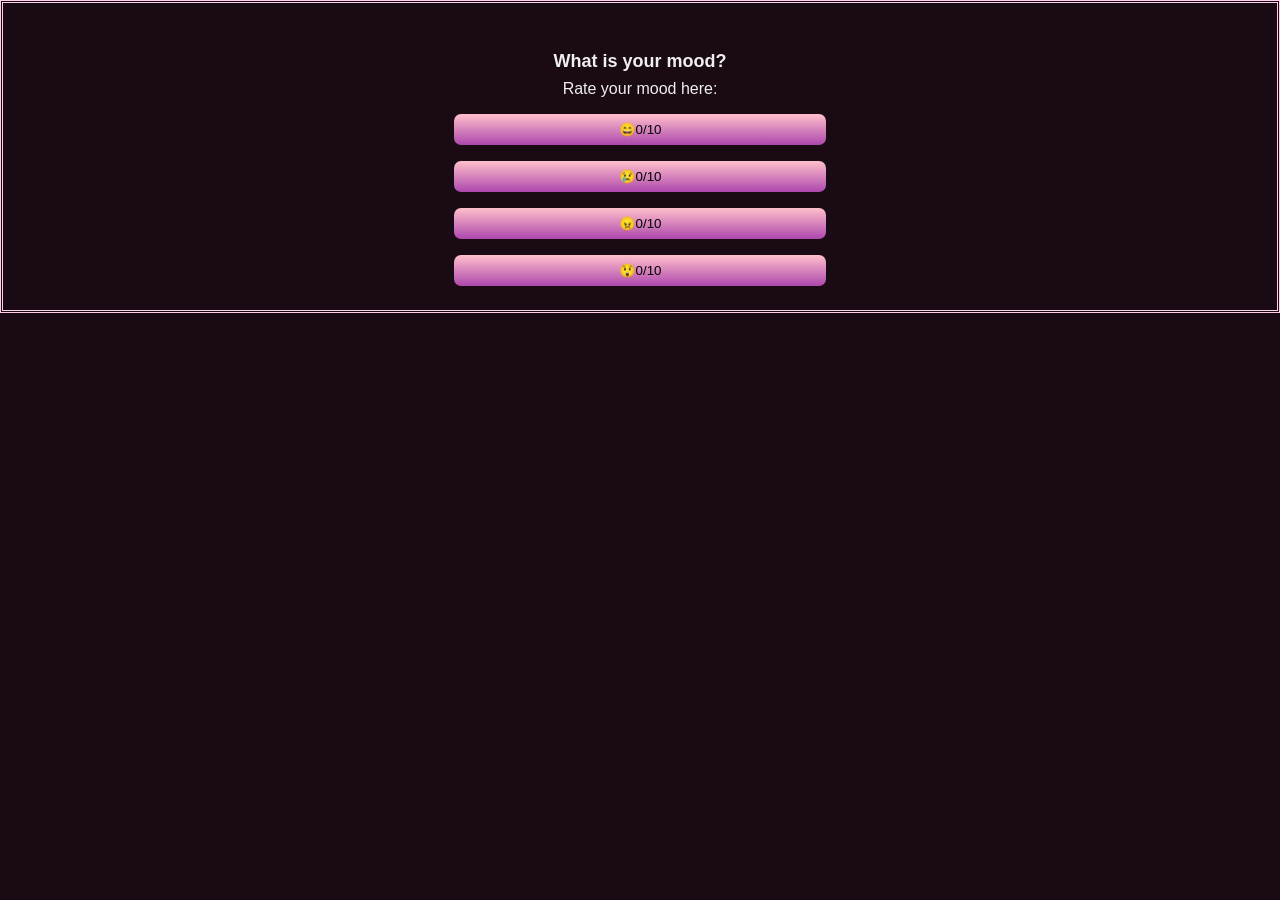
<file: 00-projects/01-Emoji-reactor/index.html>
<!DOCTYPE html>
<html lang="en">
<head>
    <meta charset="UTF-8">
    <meta name="viewport" content="width=device-width, initial-scale=1.0">
    <title>Mood meter</title>
    <link rel="stylesheet" href="pok.css">
</head>
<body>
    <main class="container">
        <h1 class="title">What is your mood?</h1>
        <p id="description">Rate your mood here:</p>
        <div class="button-container">
            <button class="emoji-btn" id="happy-btn" aria-label="happy-btn">
                <span>😄</span><span class="count">0/10</span>
            </button>
            <button class="emoji-btn" id="sad-btn" aria-label="sad-btn">
                <span>😢</span><span class="count">0/10</span>
            </button>
            <button class="emoji-btn" id="angry-btn" aria-label="angry-btn">
                <span>😠</span><span class="count">0/10</span>
            </button>
            <button class="emoji-btn" id="shock-btn" aria-label="shock-btn">
                <span>😲</span><span class="count">0/10</span>
            </button>
        </div>
    </main>
    <script src="script.js" defer></script>
</body>
</html>
</file>
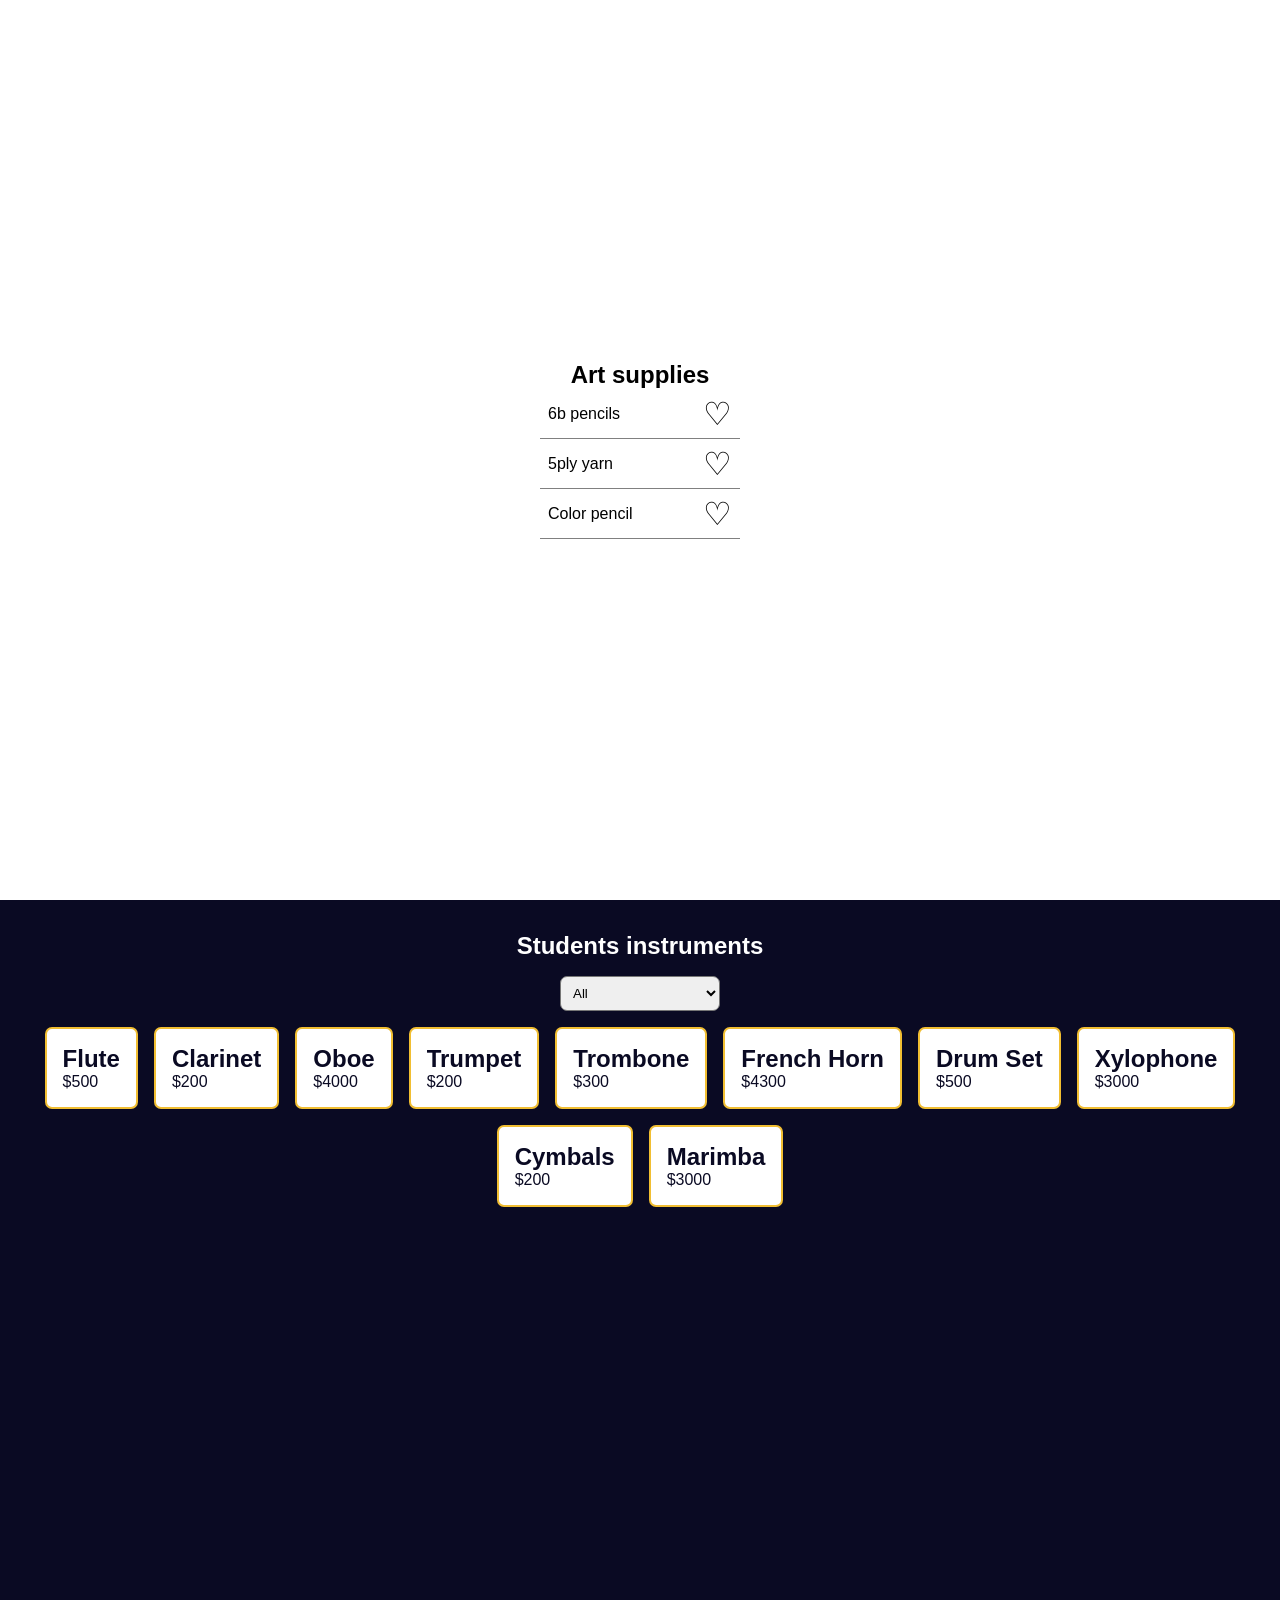
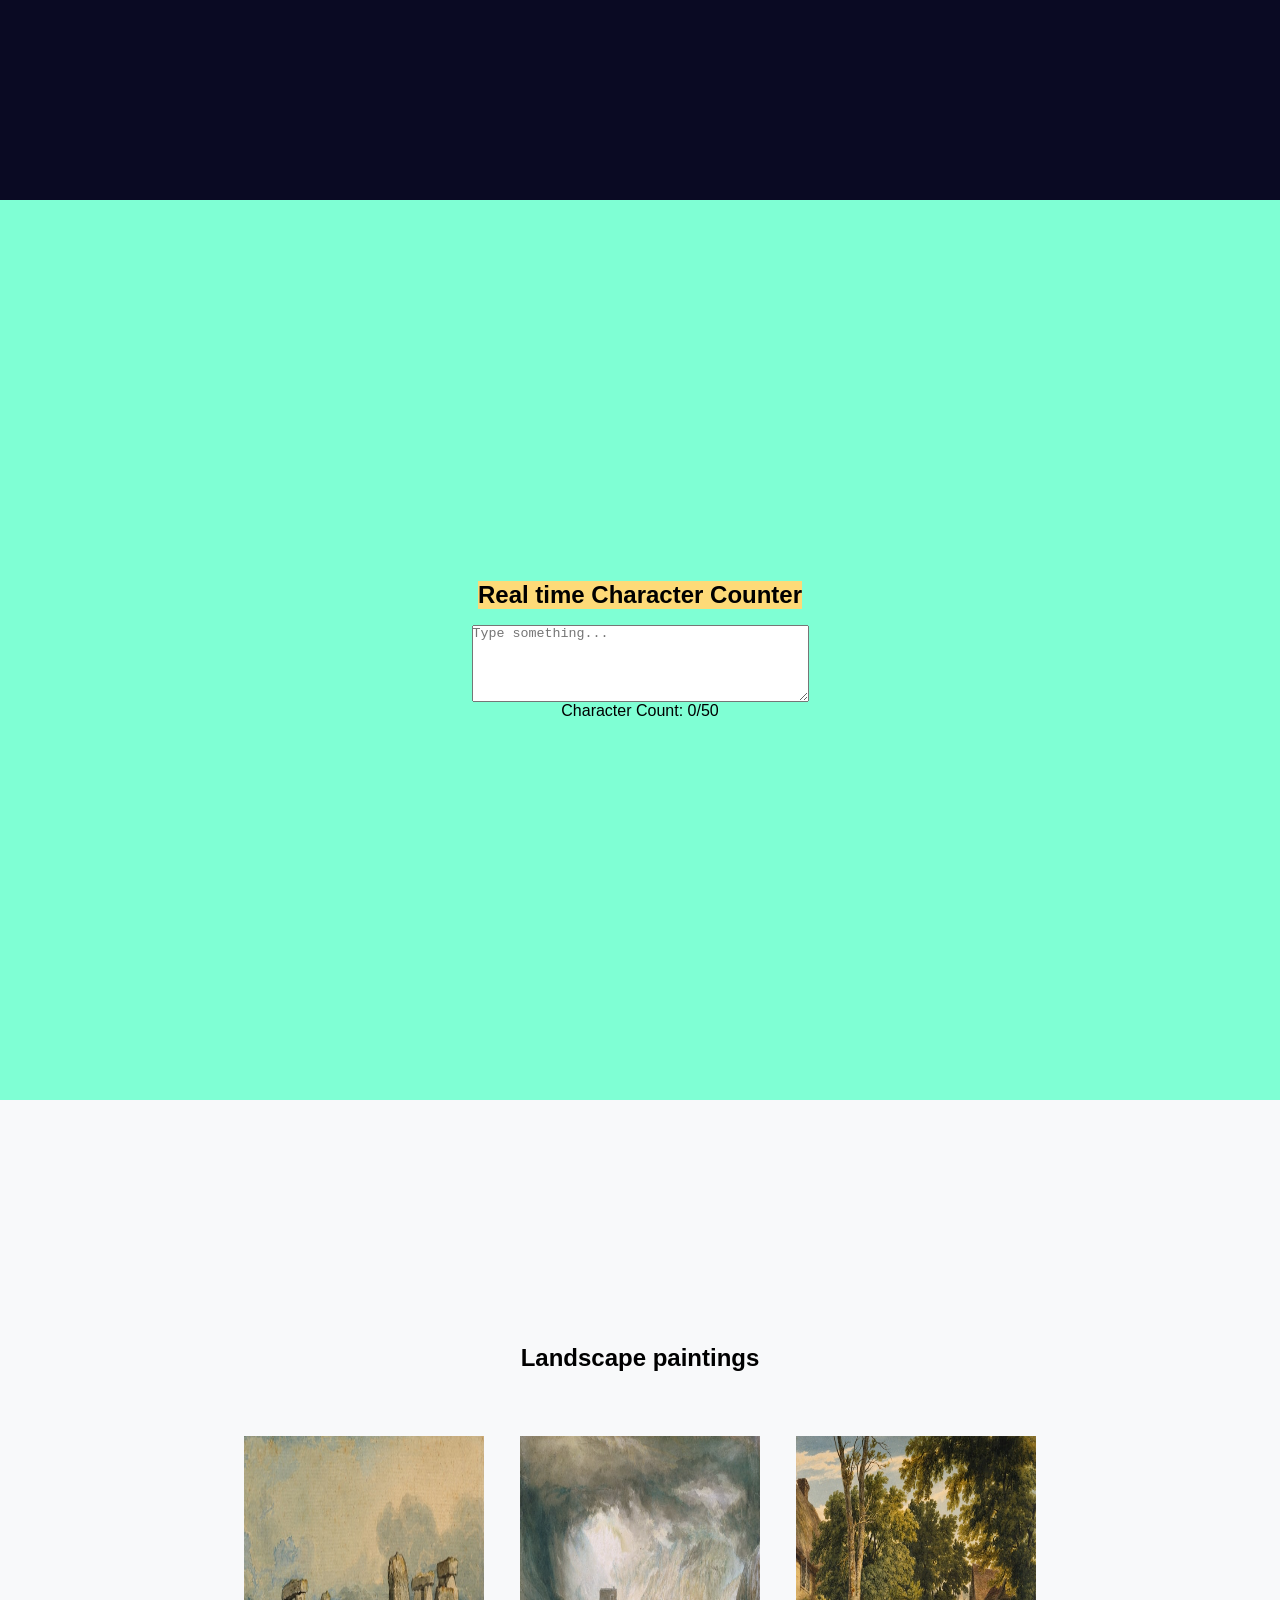
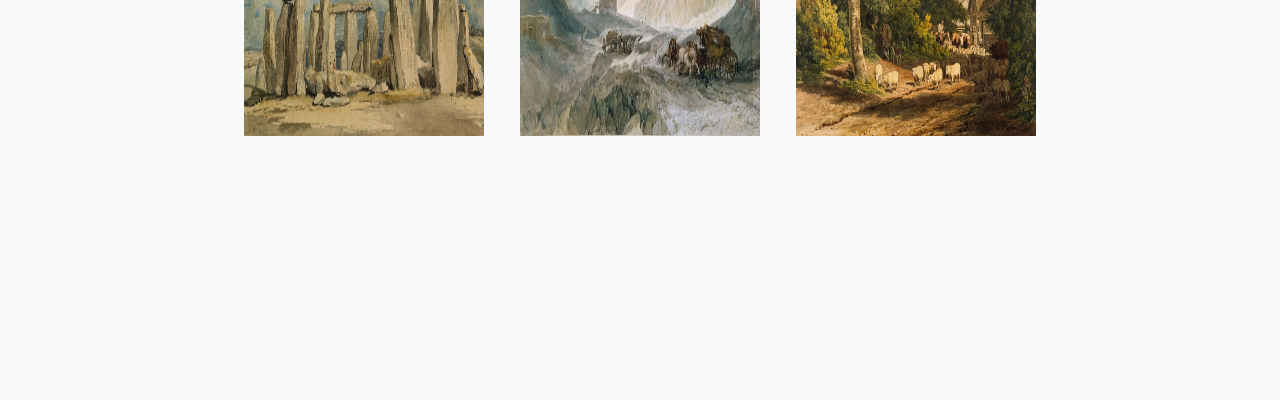
<file: 08-Dom-Manipulation/dom-selectors/index.html>
<!DOCTYPE html>
<html lang="en">
<head>
    <meta charset="UTF-8">
    <meta name="viewport" content="width=device-width, initial-scale=1.0">
    <link rel="stylesheet" href="./style.css">
    <script src="./script.js" defer></script>
    <title>DOM Manipulation</title>
</head>
<body>
    <section class="pages">
        <h1>Art supplies</h1>
        <ul>
            <li class="item-list">6b pencils <button class="fav-icon">&#9825</button></li>
            <li class="item-list">5ply yarn <button class="fav-icon">&#9825</button></li>
            <li class="item-list">Color pencil<button class="fav-icon">&#9825</button></li>
        </ul>
    </section>    
    
    <section class="instruments">
        <h1>Students instruments</h1>

        <select name="" id="select-instrument" class="select-instrument">
                <option value="all">All</option>
                <option value="woodwinds">Woodwind</option>
                <option value="brass">Brass</option>
                <option value="percussion">Percussion</option>
        </select>

        <div class="instruments-container">
            <!-- will inject the instruments  -->
        </div>
    </section>

    <section class="rTCcount">
        <h1>Real time Character Counter </h1>
        <textarea id="textArea" rows="5" cols="40" placeholder="Type something..."></textarea>
        <p class="timeP">Character Count: <span class="char-count">0</span>/50</p>
    </section>

    <section class="lightBoxSection">

        <h1>Landscape paintings</h1>

        <div class="gallery">
            <a class="gallery-item">
                <img src="./stonehenge-thumbnail.jpg">
            </a>
            <a class="gallery-item">
                <img src="./storm-thumbnail.jpg">
            </a>
            <a class="gallery-item">
                <img src="./trees-thumbnail.jpg">
            </a>
        </div>
        <div class="lightbox">
            <button id="closeBtn">&times;</button>
            <img class="lightbox-img">
        </div>
    </section>
</body>
</html>
</file>
<file: 00-projects/01-Emoji-reactor/pok.css>
* {
    padding: 0;
    margin: 0;
    box-sizing: border-box;
}

:root {
  --bg-dark: #1a0a14;           /* page background */
  --text-primary: #efefef;      /* main text (headings, emojis count) */
  --text-white: #ffffff;        /* button text */
  --accent-light: #f9a8d4;      /* button gradient top */
  --accent-lighter: #fbcfe8;    /* button gradient bottom / highlights */
  --accent-main: #ec4899;       /* borders, hover accents */
  --accent-dark: #be185d;       /* darker hover, pressed states */
}

html, 
body {
    font-family: sans-serif;

}

body {
    background-color: var(--bg-dark);
    color: var(--text-primary);
}

main {
    display: flex;
    justify-content: center;
    align-content: center;
    text-align: center;
    padding: 16px;    
}

.container {
    display: flex;
    flex-direction: column;
    border: var(--accent-lighter) double;
    margin: auto;
    padding: auto;
}

.emoji-btn {
    width: 70%;
    padding: 8px;
    margin: 8px;
    border-radius: 7px;
    background: linear-gradient(pink, rgb(173, 71, 173));
    border: 3px solid var(--very-dark-blue);
    cursor: pointer;
    transition:cubic-bezier(0.77, 0, 0.175, 1);
}

.button-container {
    display: flex;
    justify-content: center;
    align-items: center;
    flex-direction: column;
}

.emoji-btn:hover {
    background: var(--accent-dark);
}

@media(min-width: 768px) {
    .emoji-btn {
        width: 30%;
    }
}

.title {
    font-size: large;
    margin-top: 32px;
}

#description {
    font-size: medium;
    margin: 8px;
}
</file>
<file: 08-Dom-Manipulation/dom-selectors/style.css>
.filled {
    color: red;
}

*,
*::before,
*::after {
  margin: 0;
  padding: 0;
  box-sizing: border-box;
}

:root {
  --dark-grey: #0a0a23;
  --white: #ffffff;
  --yellow: #f1be32;
}

section {
    min-height: 100vh;
    display: flex;
    justify-content: center;
    align-items: center;
    flex-direction: column;
}

html {
    font-family: Verdana, Geneva, Tahoma, sans-serif;
}

.pages > ul > li {
    width: 200px;
    list-style: none;
    display: flex;
    height: 50px;
    justify-content: space-between;
    align-items: center;
    border-bottom: 1px solid grey;
    padding: 8px;
}

button {
    font-size: 2rem;
    border: none;
    background: none;
    cursor: pointer;
}

/* instruments */

.instruments {
    display: flex;
    justify-content: flex-start;
    align-items: center;
    min-height: 100vh;
    background-color: #0a0a23;
    color: #ffffff;
    gap: 1rem;
}

.instruments > h1 {
    margin-top: 2rem;
}

.instruments > select {
    width: 10rem;
    padding: 8px;
    border-radius: 7px;
    transition: transform 0.3s ease;
}

.instruments > select:hover {
    cursor: pointer;
}

.instruments-container {
    display: flex;
    justify-content: center;
    align-items: center;
    flex-wrap: wrap;
    gap: 1rem;
}

.card {
    color: var(--dark-grey);
    background-color: var(--white);
    border: 2.5px solid var(--yellow);
    padding: 1rem;
    border-radius: 7px;
}

@media (max-width: 760px) {
    .instruments-container {
        flex-direction: column;
    }
}

/* Real time Character count */
.rTCcount {
    background-color: aquamarine;
}

.rTCcount > h1 {
    background-color: #fdda78;
    margin-bottom: 16px;
}

/* lightBox viewer */
.lightBoxSection {
    background-color: #f8f9fa;
}

.lightBoxSection h1 {
    margin-bottom: 3rem;
}

.gallery-item img {
    width: 240px;
    height: 300px;
    margin: 1rem;
    transition: transform 0.3s ease;
}

.gallery-item img:hover {
    transform: scale(1.06);
    cursor: pointer;
}

.lightbox  {
  display: none;
  justify-content: center;
  align-items: center;
  position: fixed;
  top: 0;
  left: 0;
  min-width: 100vw;
  min-height: 100vh;
  background-color: rgba(0, 0, 0, 0.5);
}

.lightbox button {
    background: none;
    border: none;
    color: white;
    font-size: 3rem;
    padding: 1rem;  
    position: absolute;
    top: 0;
    right: 50px;
}

.lightbox img {
  width: 50%;
  height: auto;
}
</file>
